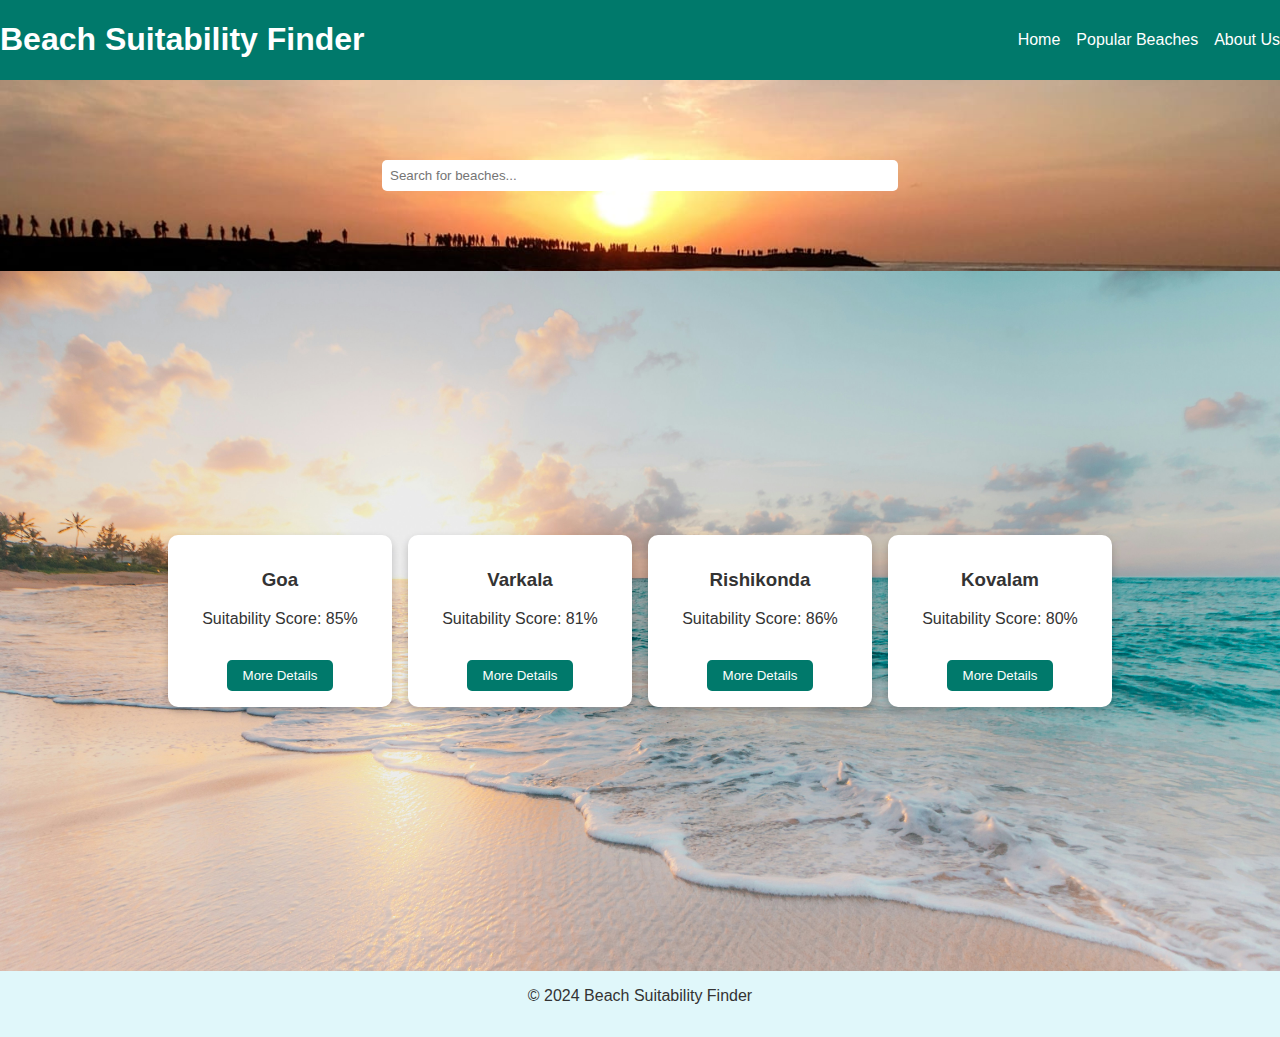
<file: index.html>
<!DOCTYPE html>
<html lang="en">
<head>
    <meta charset="UTF-8">
    <meta name="viewport" content="width=device-width, initial-scale=1.0">
    <title>Beach Recreational Suitability in India</title>
    <link rel="stylesheet" href="styles.css">
</head>
<body>
    <!-- Navigation Bar -->
    <header>
        <nav>
            <h1><a href="/">Beach Suitability Finder</a></h1>
            <ul>
                <li><a href="/">Home</a></li>
                <li><a href="#popular">Popular Beaches</a></li>
                <li><a href="about.html">About Us</a></li>
            </ul>
        </nav>
    </header>


    <!-- Main Search Area -->
    <section id="home">
        <input type="text" id="searchBar" placeholder="Search for beaches...">
        <div id="searchSuggestions"></div>
    </section>

    <!-- Popular Beaches Carousel/Grid -->
    <section id="popular">
        <!-- <h2>Popular Beach Destinations</h2> -->
        <div id="beach-grid">
            <!-- JavaScript will populate this section -->
        </div>
    </section>

    <!-- Beach Details Section -->
    <section id="beach-details">
        <!-- JavaScript will populate this section based on user selection -->
    </section>

    <!-- Footer -->
    <footer>
        <p>&copy; 2024 Beach Suitability Finder</p>
    </footer>

    <script src="script.js"></script>
</body>
</html>
</file>
<file: styles.css>
/* General Styles */
body {
    font-family: Arial, sans-serif;
    margin: 0;
    padding: 0;
    background-color: #e0f7fa;
    color: #333;
}

/* Navigation Bar */
header {
    background-color: #00796b;
    /* padding: 1rem; */
    color: white;
    display: flex;
    justify-content: center;
    align-items: center;
}

header nav {
    display: flex;
    justify-content: space-between;
    align-items: center;
    width: 100%;
    max-width: 90rem;
}
header nav ul {
    list-style: none;
    display: flex;
}

header nav ul li {
    margin-left: 1rem;
}

header nav ul li a {
    color: white;
    text-decoration: none;
}

#home {
    padding: 5rem;
    text-align: center;
    background: url("./ph2.jpg") no-repeat center center/cover;
    color: white;
}
#about {
    display: flex;
    justify-content: center;
}

header nav h1 a {
    text-decoration: none;
    color: white;
}

header {
    background-color: #00796b;
    /* padding: 1rem; */
    color: white;
    display: flex;
    justify-content: center;
    align-items: center;
}

#searchBar {
    padding: 0.5rem;
    width: 60%;
    max-width: 500px;
    border-radius: 5px;
    border: none;
}

#searchSuggestions {
    color: black;
    background: white;
    border-radius: 5px;
    max-width: 500px;
    margin: 1rem auto 0;
    text-align: left;
    box-shadow: 0px 4px 8px rgba(0, 0, 0, 0.1);
    display: none;
}

#searchSuggestions p {
    padding: 0.5rem;
    margin: 0;
    cursor: pointer;
}

/* Beach Grid */
#beach-grid {
    display: flex;
    flex-wrap: wrap;
    gap: 1rem;
    justify-content: center;
    align-items: center;
    padding: 2rem;
}

.beach-card {
    background: white;
    border-radius: 10px;
    box-shadow: 0 4px 8px rgba(0, 0, 0, 0.2);
    padding: 1rem;
    width: 12rem;
    text-align: center;
}

/* Beach Details */
#beach-details {
    padding: 1rem;
    display: none;
}

button {
    background-color: #00796b;
    color: white;
    border: none;
    border-radius: 5px;
    padding: 0.5rem 1rem;
    cursor: pointer;
    margin-top: 1rem;
}

button:hover {
    background-color: #004d40;
}

#popular {
    background-image: url("./body background.jpg");
    overflow: auto;
    background-size: cover;
    background-position: center;
    background-repeat: no-repeat;
    /* height: 400px; Adjust the height as needed */
    padding-top: 5rem;
    padding-bottom: 5rem;
    min-height: 60vh;
    display: flex;
    justify-content: center;
    align-items: center;
}

/* Responsive Design */
@media (max-width: 768px) {
    #searchBar {
        width: 80%;
    }

    #beach-grid {
        flex-direction: column;
        align-items: center;
    }
}

footer {
    bottom: 0;
    padding-bottom: 1rem;
    width: 100%;
    text-align: center;
}
</file>
